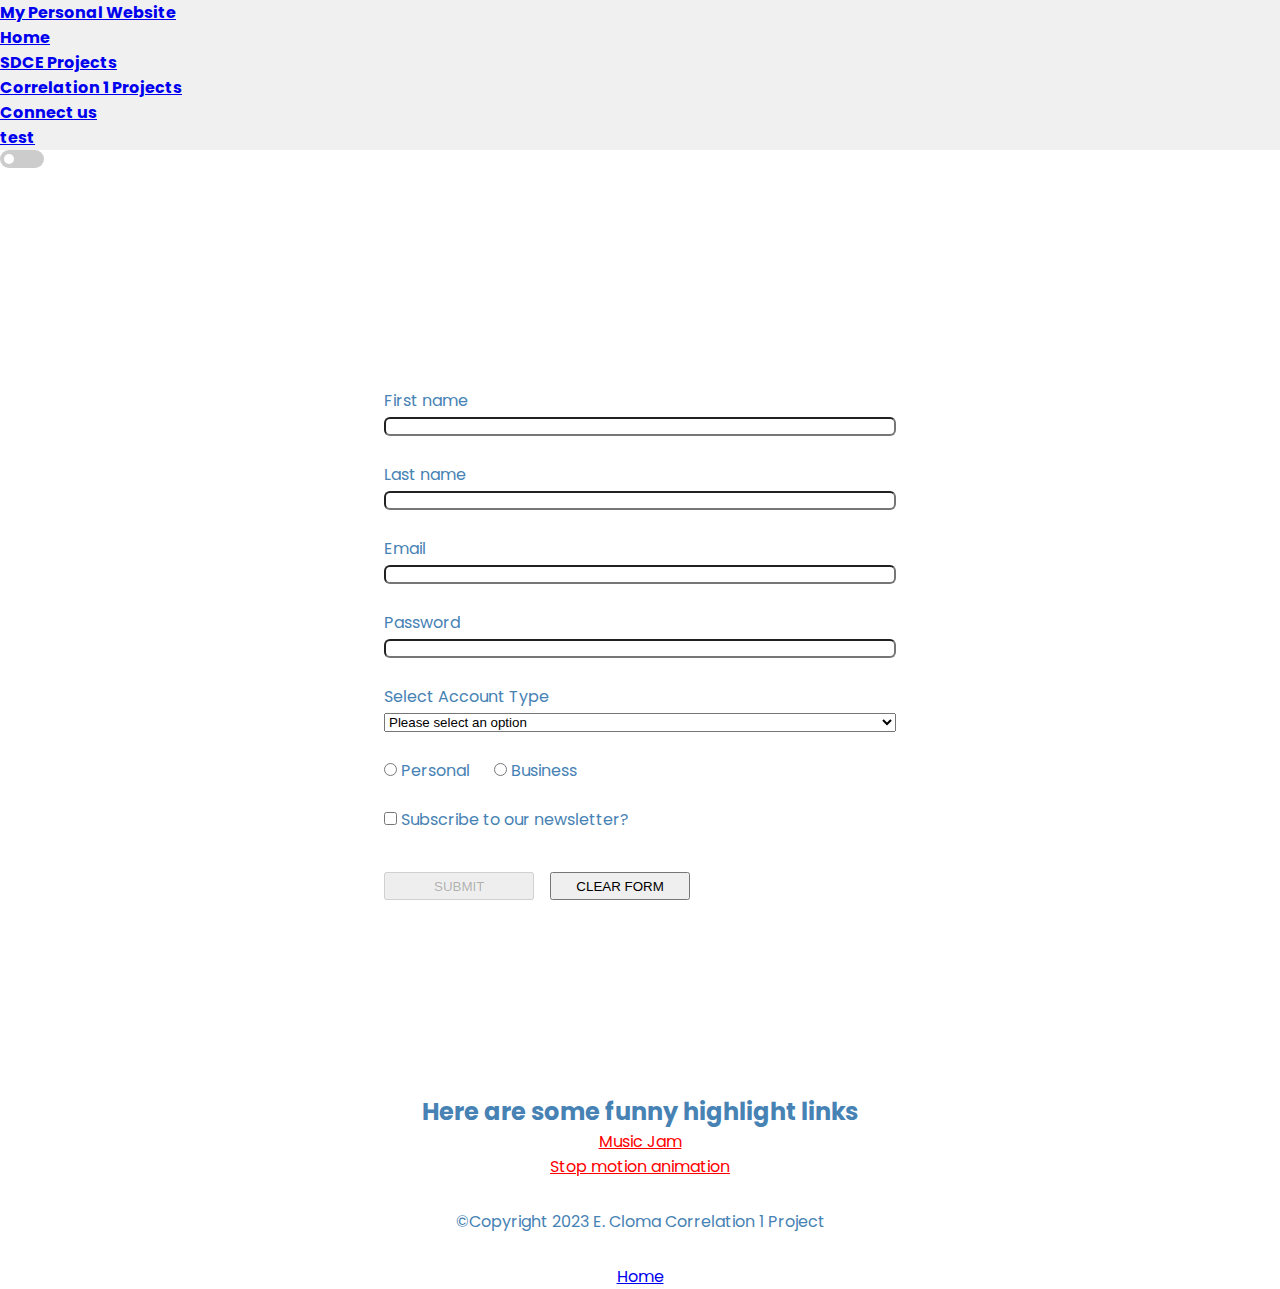
<file: connect.html>
<!DOCTYPE html>
<html lang="en">
<head>
  <meta charset="UTF-8">
  <meta http-equiv="X-UA-Compatible" content="IE=edge">
  <meta name="viewport" content="width=device-width, initial-scale=1.0">
  <title>My Personal Website</title>
  <link href="https://cdn.jsdelivr.net/npm/bootstrap@5.2.3/dist/css/bootstrap.min.css" rel="stylesheet" integrity="sha384-rbsA2VBKQhggwzxH7pPCaAqO46MgnOM80zW1RWuH61DGLwZJEdK2Kadq2F9CUG65" crossorigin="anonymous">
  <link rel="stylesheet" href="./style.css">
</head>
<body>

  <nav class="navbar navbar-expand-lg bg-body-tertiary">
    <div class="container-fluid">
      <a class="navbar-brand" href="Index.html"><b>My Personal Website</b></a>
      <button class="navbar-toggler" type="button" data-bs-toggle="collapse" data-bs-target="#navbarNav" aria-controls="navbarNav" aria-expanded="false" aria-label="Toggle navigation">
        <span class="navbar-toggler-icon"></span>
      </button>
      <div class="collapse navbar-collapse" id="navbarNav">
        <ul class="navbar-nav">
          <li class="nav-item">
            <a class="nav-link active" aria-current="page" href="Index.html"><b>Home</b></a>
          </li>
          <li class="nav-item">
            <a class="nav-link" href="sdce.html"><b>SDCE Projects</b></a>
          </li>
          <li class="nav-item">
            <a class="nav-link" href="projectc1.html"><b>Correlation 1 Projects</b></a>
          </li>
          <li class="nav-item">
            <a class="nav-link" href="connect.html"><b>Connect us</b></a>
          </li>
          <li class="nav-item">
            <a class="nav-link" href="contact.html"><b>test</b></a>
          </li>
        </ul>
      </div>
    </div>
  </nav>
  

  <div class="container1">
  <label class="toggle-switch">
    <input type="checkbox" id="mode-toggle">
    <span class="slider"></span>
  </label>
</div>

<main class="main">

  <div id="form-submitted-msg">Form successfully submitted!</div>

  <form id="exampleForm" novalidate>
    <div class="input-group">
      <label for="firstName" class="form-label">First name </label>
      <input type="text" id="firstName" name="firstName" class="form-control" required>
      <small class="error-msg invalid-feedback">Required</small>
    </div>
    <div class="input-group">
      <label for="lastName" class="form-label">Last name </label>
      <input type="text" id="lastName" name="lastName" class="form-control" required>
      <small class="error-msg invalid-feedback">Required</small>
    </div>
    <div class="input-group">
      <label for="email" class="form-label">Email </label>
      <input type="email" id="email" name="email" class="form-control" required>
      <small class="error-msg invalid-feedback">Required</small>
    </div>
    <div class="input-group">
      <label for="password" class="form-label">Password </label>
      <input type="password" id="password" name="password" class="form-control" required>
      <small class="error-msg invalid-feedback">Required</small>
    </div>
    <div class="input-group select">
      <label for="password" class="form-label">Select Account Type </label>
      <select id="accountType" name="accountType" class="form-select" required>
        <option value="Please select an option" selected class="text-muted">Please select an option</option>
        <option value="Free Account">Free Account</option>
        <option value="Premium Account">Premium Account</option>
      </select>
      <small class="error-msg invalid-feedback">Required</small>
    </div>
    <div class="input-group radio">
      <div class="form-check">
        <input type="radio" id="personal" name="purpose" value="Personal" class="form-check-input" required>
        <label for="personal" class="form-check-label">Personal</label>
        <small class="error-msg invalid-feedback">Required</small>
      </div>
  
      <div class="form-check">
        <input type="radio" id="business" name="purpose" value="Business" class="form-check-input" required>
        <label for="business" class="form-check-label">Business</label>
        <small class="error-msg invalid-feedback">Required</small>
      </div>
    </div>
    <div class="input-group checkbox form-check">
      <input type="checkbox" name="subscribe" id="subscribeYes" class="form-check-input" required>
      <label for="subscribeYes" class="form-check-label">Subscribe to our newsletter?</label>
      <small class="error-msg invalid-feedback">Required</small>
    </div>
    <div class="form-btns">
      <button type="submit" class="btn btn-primary submit" disabled>SUBMIT</button>
      <button type="reset" class="btn btn-secondary">CLEAR FORM</button>
    </div>
  </form>
</main>


  <div class="footers">
    <h2>Here are some funny highlight links </h2>
    <a href="https://www.facebook.com/mhel.cloma/videos/535239841451757?viewas=100000686899395" style="color: red;">Music Jam</a><br>
    <a href="https://youtu.be/HqBMgEi8Gbc" style="color: red;">Stop motion animation</a>
    <p>&copy;Copyright 2023 E. Cloma Correlation 1 Project</p>
    <a href="index.html">Home</a>
  </div>
  <script src="https://cdn.jsdelivr.net/npm/bootstrap@5.2.3/dist/js/bootstrap.bundle.min.js" integrity="sha384-kenU1KFdBIe4zVF0s0G1M5b4hcpxyD9F7jL+jjXkk+Q2h455rYXK/7HAuoJl+0I4" crossorigin="anonymous"></script>
  <script src="script.js"></script>
</body>
</html>
</file>
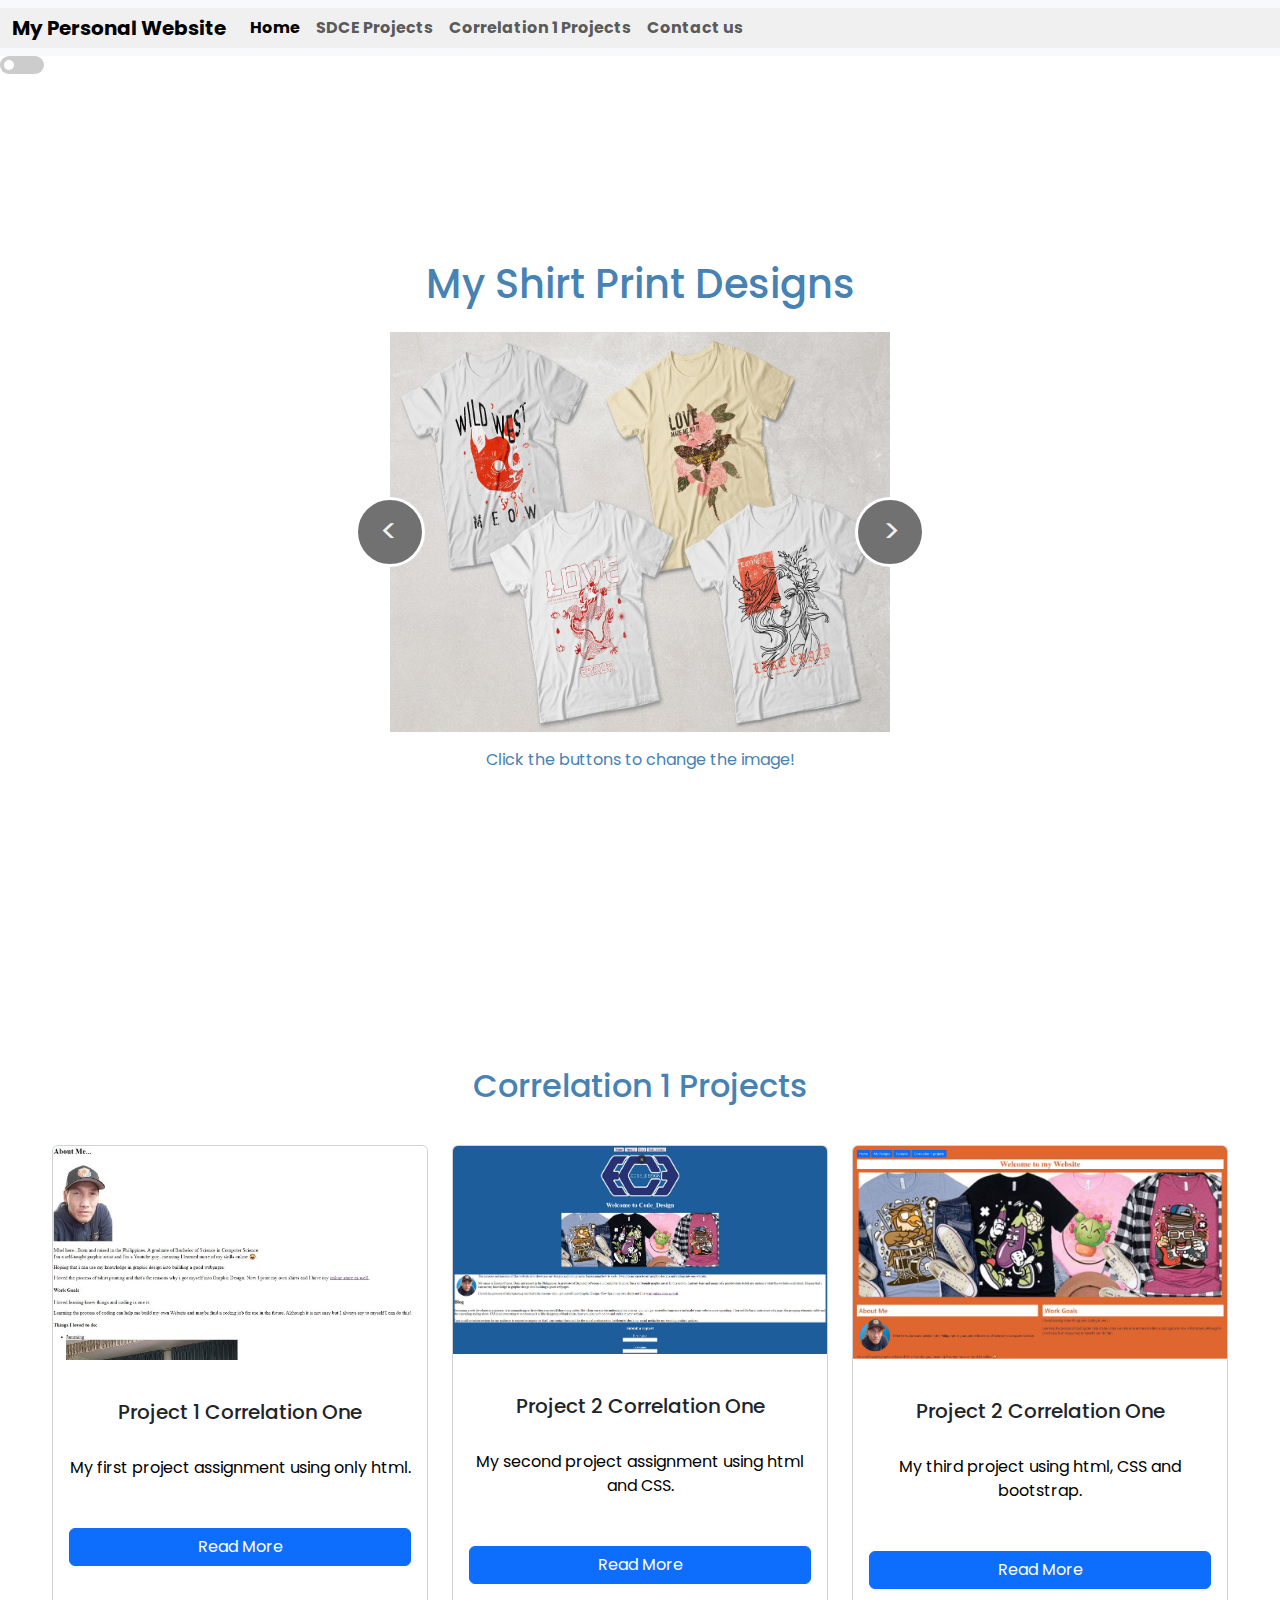
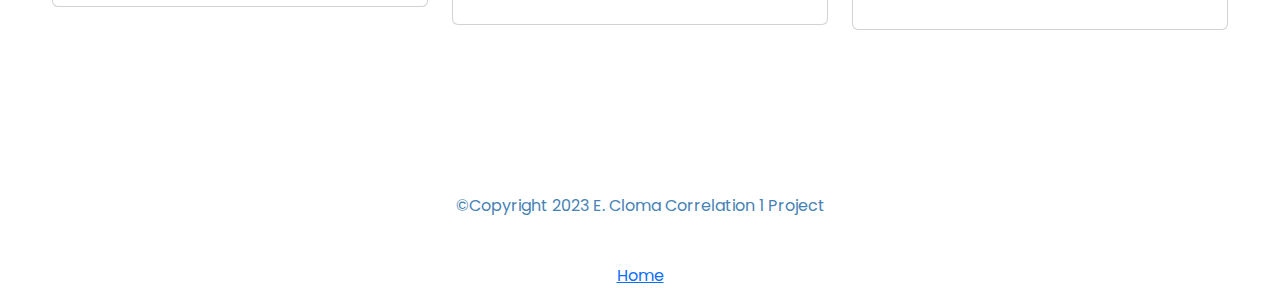
<file: projectc1.html>
<!DOCTYPE html>
<html lang="en">
<head>
  <meta charset="UTF-8">
  <meta http-equiv="X-UA-Compatible" content="IE=edge">
  <meta name="viewport" content="width=device-width, initial-scale=1.0">
  <title>My Personal Website</title>
  <link rel="stylesheet" href="https://cdn.jsdelivr.net/npm/bootstrap@5.2.3/dist/css/bootstrap.min.css">
  <link rel="stylesheet" href="style.css">
  <link href="style.css" rel="stylesheet" type="text/css"/>
</head>
<body>

  <nav class="navbar navbar-expand-lg bg-body-tertiary">
    <div class="container-fluid">
      <a class="navbar-brand" href="Index.html"><b>My Personal Website</b></a>
      <button class="navbar-toggler" type="button" data-bs-toggle="collapse" data-bs-target="#navbarNav" aria-controls="navbarNav" aria-expanded="false" aria-label="Toggle navigation">
        <span class="navbar-toggler-icon"></span>
      </button>
      <div class="collapse navbar-collapse" id="navbarNav">
        <ul class="navbar-nav">
          <li class="nav-item">
            <a class="nav-link active" aria-current="page" href="Index.html"><b>Home</b></a>
          </li>
          <li class="nav-item">
            <a class="nav-link" href="sdce.html"><b>SDCE Projects</b></a>
          </li>
          <li class="nav-item">
            <a class="nav-link" href="projectc1.html"><b>Correlation 1 Projects</b></a>
          </li>
          <li class="nav-item">
            <a class="nav-link" href="contact.html"><b>Contact us</b></a>
          </li>
        </ul>
      </div>
    </div>
  </nav>

  <div class="container1">
  <label class="toggle-switch">
    <input type="checkbox" id="mode-toggle">
    <span class="slider"></span>
  </label>
</div>

<div class="container">
    <div class="sample-product">
      <h1 class="title">My Shirt Print Designs</h1>
      
    </div>
    
    <div id="slider">
      <img src="1-.jpg" alt="Image 1">
      <img src="2-.jpg" alt="Image 2">
      <img src="4-.jpg" alt="Image 3">
      <img src="5-.jpg" alt="Image 4">
      <img src="6-.jpg" alt="Image 2">
      <img src="7-.jpg" alt="Image 3">
      <img src="8-.jpg" alt="Image 4">
      <button1 id="prev">&lt;</button1>
      <button1 id="next">&gt;</button1>
    </div>
    <div class="subtitle">Click the buttons to change the image!</div>
  </div>

  <main>
    <div class="container">
      <h2 class="mt-4 mb-4">Correlation 1 Projects</h2>
      <div class="row">
        <div class="col-md-4">
          <div class="card mb-4">
            <img src="P1.JPG" alt="screenshot of my procject 1" class="card-img-top">
            <div class="card-body d-grid gap-2">
              <h5 class="mt-4 mb-4 card-title">Project 1 Correlation One</h5>
              <p class="card-text">My first project assignment using only html.</p>
              <a href="#" type="button" class="btn btn-primary mt-4 mb-4">Read More</a>
            </div>
          </div>
        </div>
        <div class="col-md-4">
          <div class="card mb-4">
            <img src="p2.JPG" alt="screenshot of my procject 2" class="card-img-top">
            <div class="card-body d-grid gap-2">
              <h5 class="mt-4 mb-4 card-title">Project 2 Correlation One</h5>
              <p class="card-text">My second project assignment using html and CSS.</p>
              <a href="#" type="button" class="btn btn-primary mt-4 mb-4">Read More</a>
            </div>
          </div>
        </div>
        <div class="col-md-4">
          <div class="card mb-4">
            <img src="P3.JPG" alt="screenshot of my procject 3" class="card-img-top">
            <div class="card-body d-grid gap-2">
              <h5 class="mt-4 mb-4 card-title">Project 2 Correlation One</h5>
              <p class="card-text">My third project using html, CSS and bootstrap.</p>
              <a href="#" type="button" class="btn btn-primary mt-4 mb-4">Read More</a>
            </div>
          </div>
        </div>
  </main>

  <div class="footers">
   
    <p>&copy;Copyright 2023 E. Cloma Correlation 1 Project</p>
    <a href="index.html">Home</a>
  </div>

  <script src="script.js"></script>
</body>
</html>
</file>
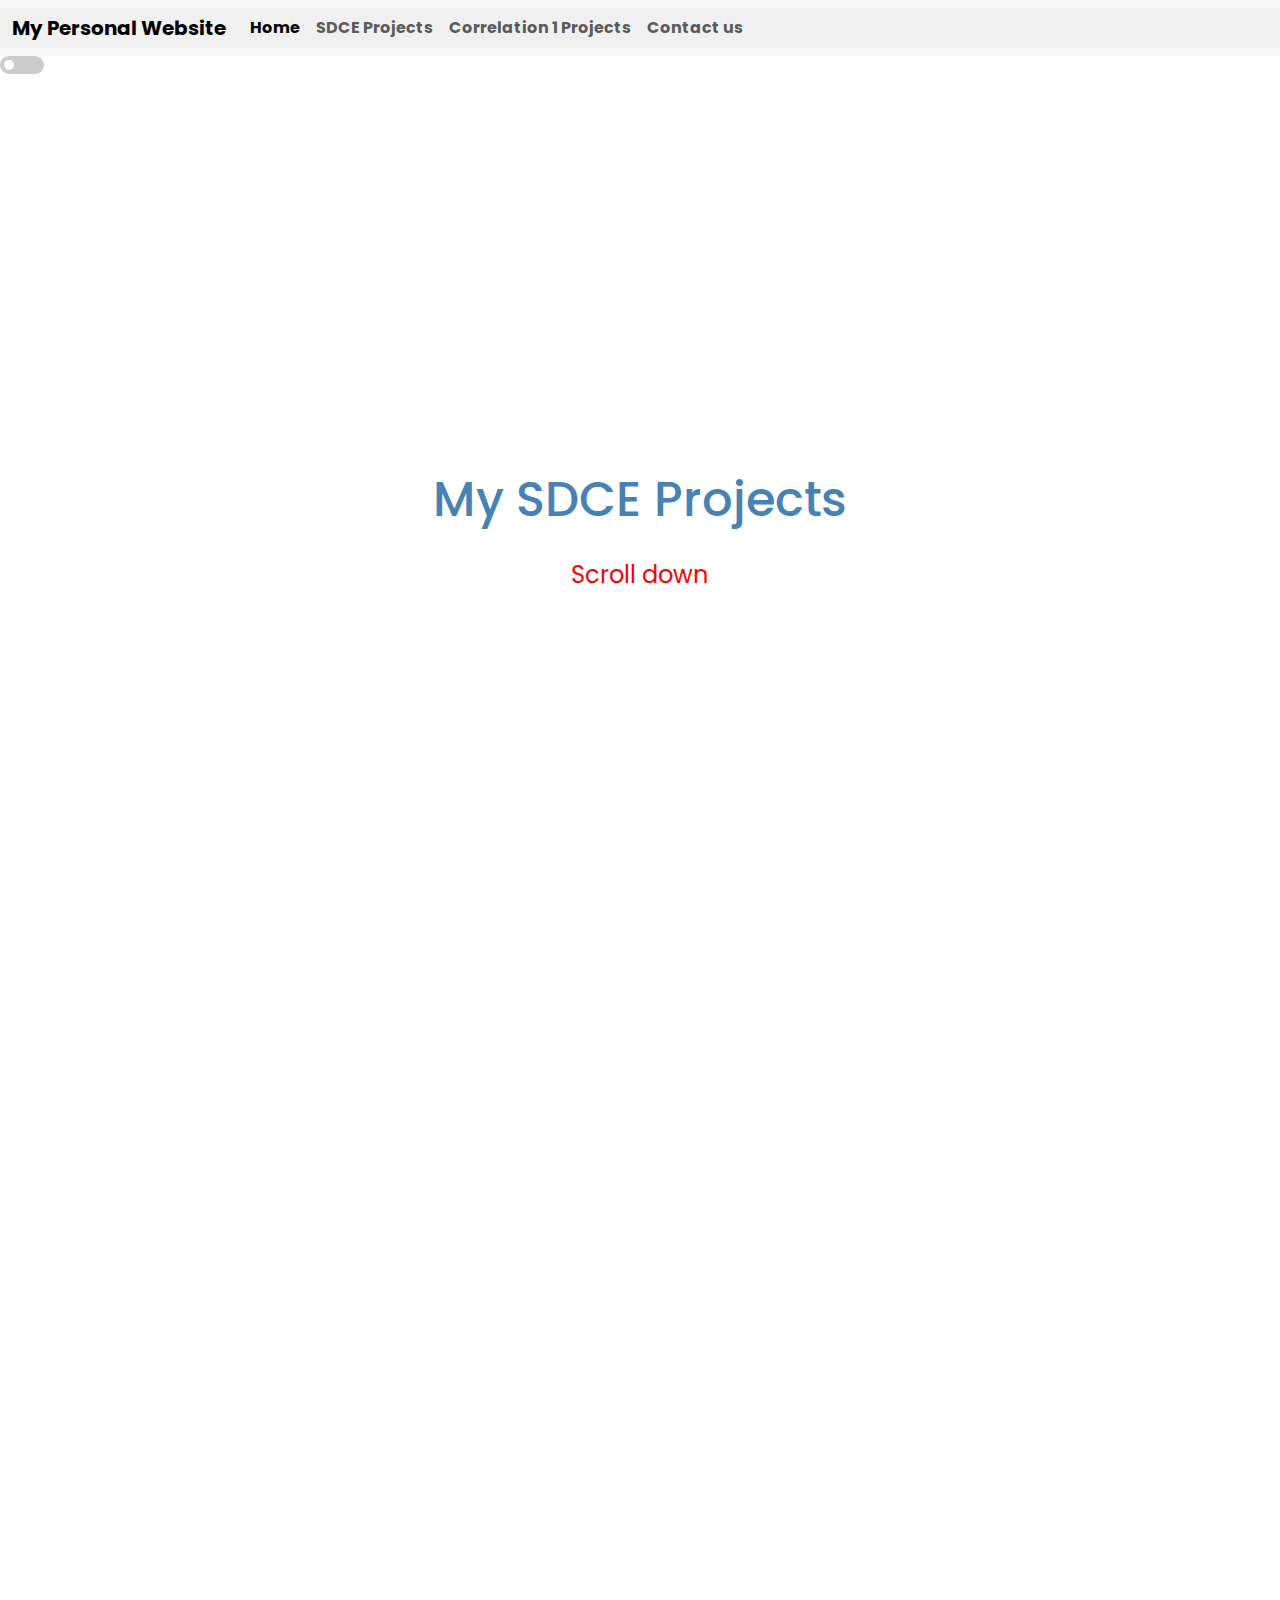
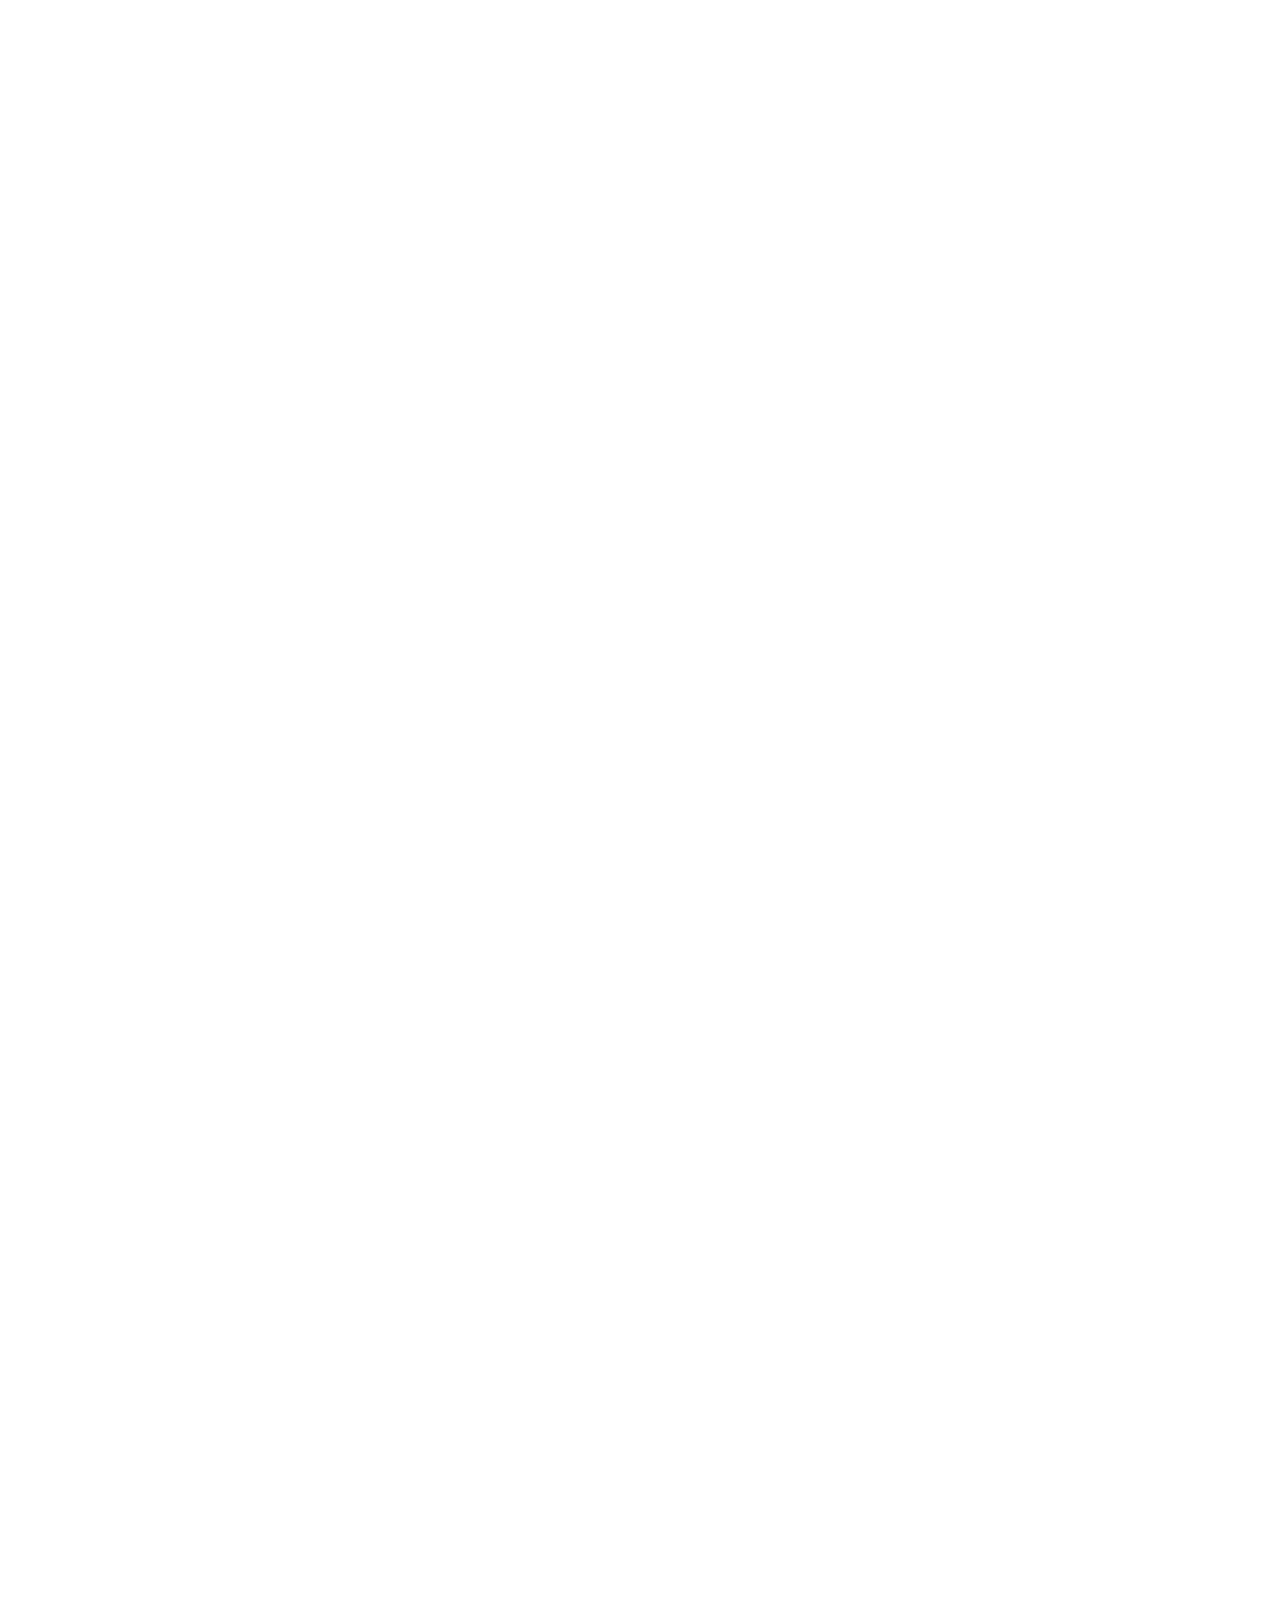
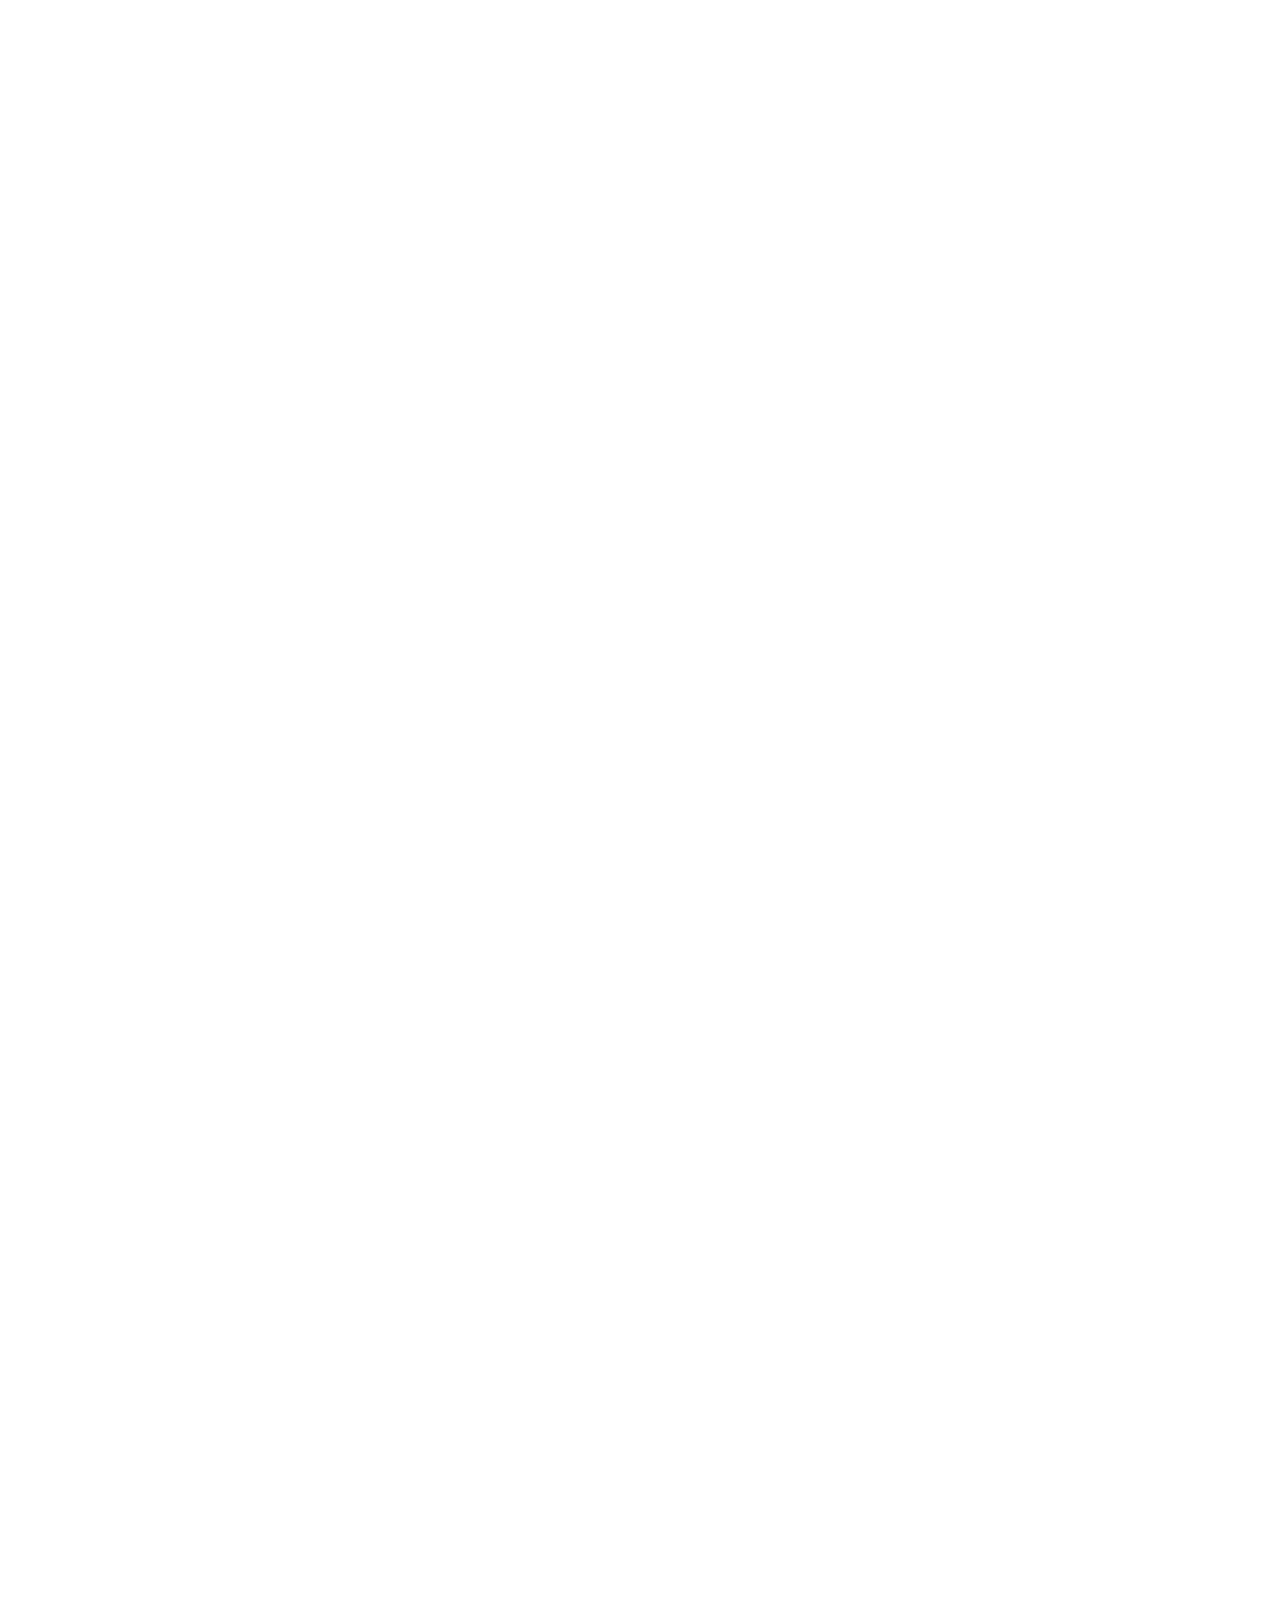
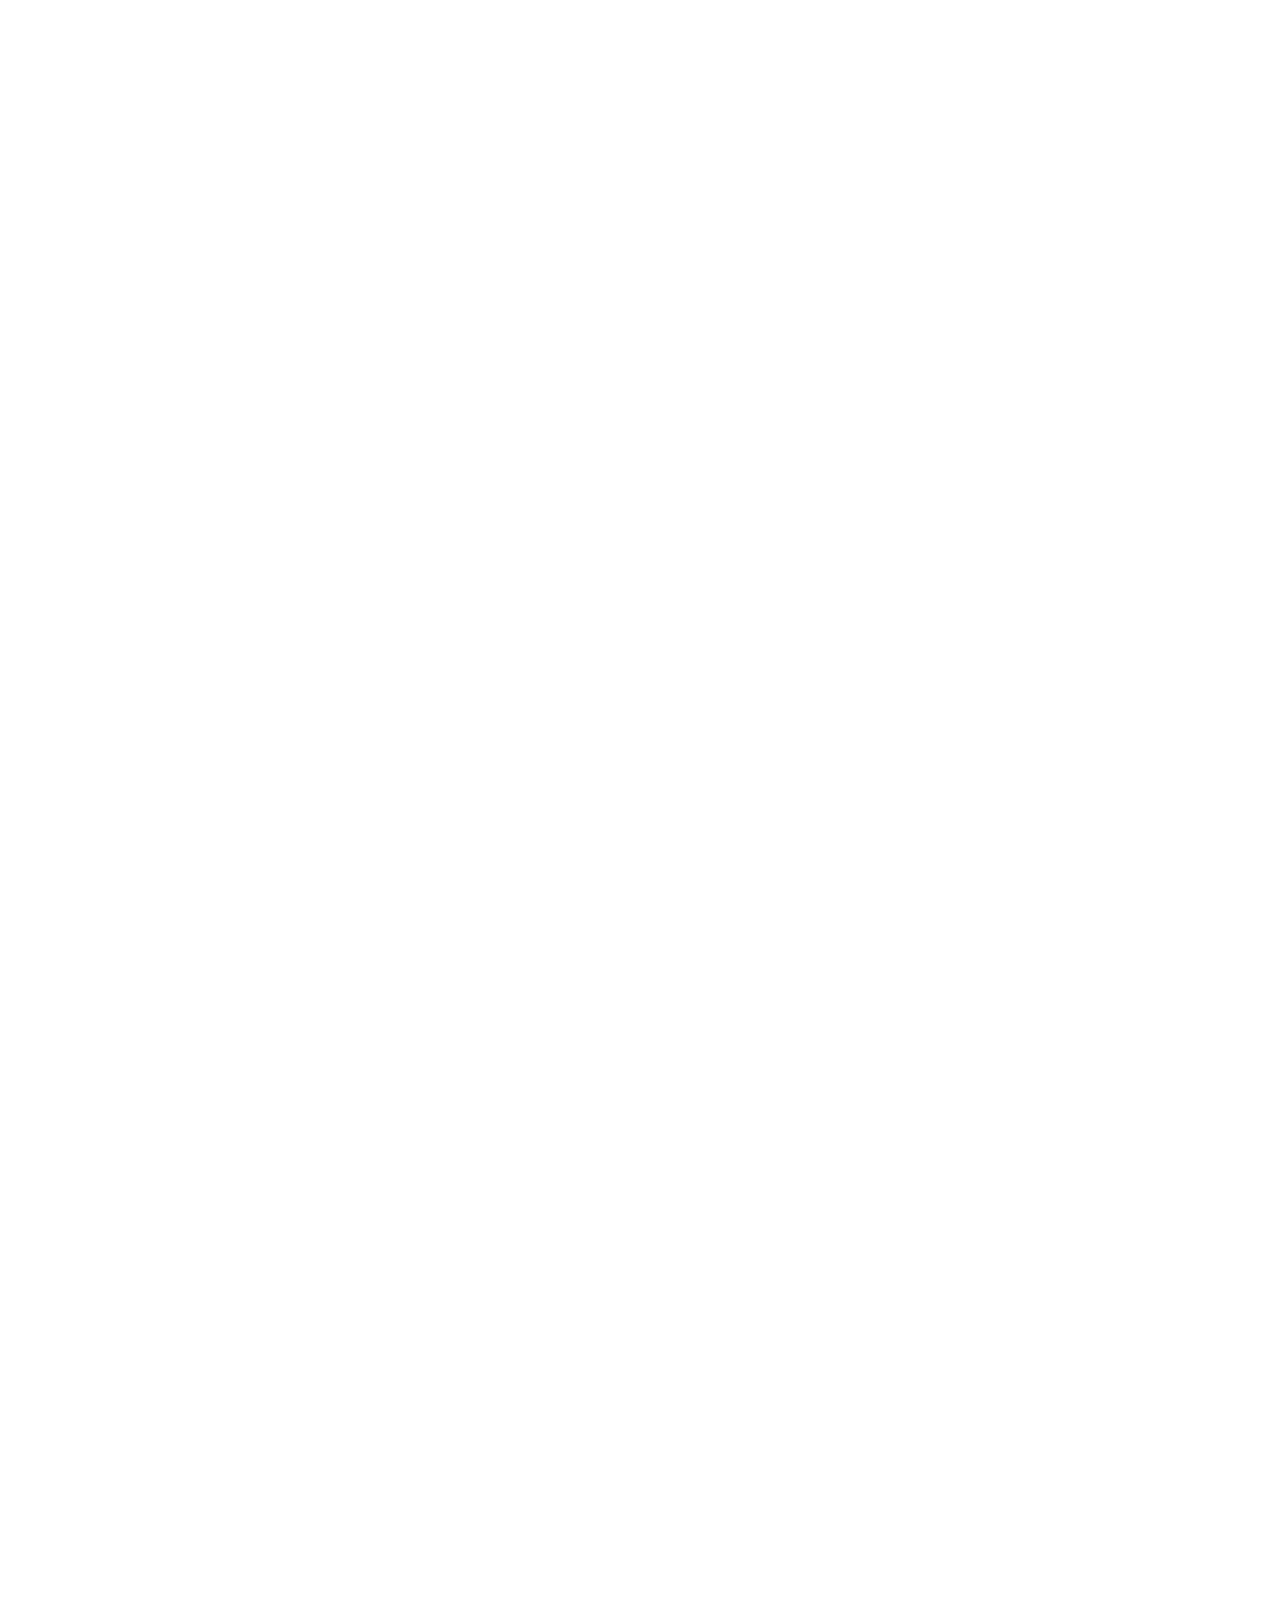
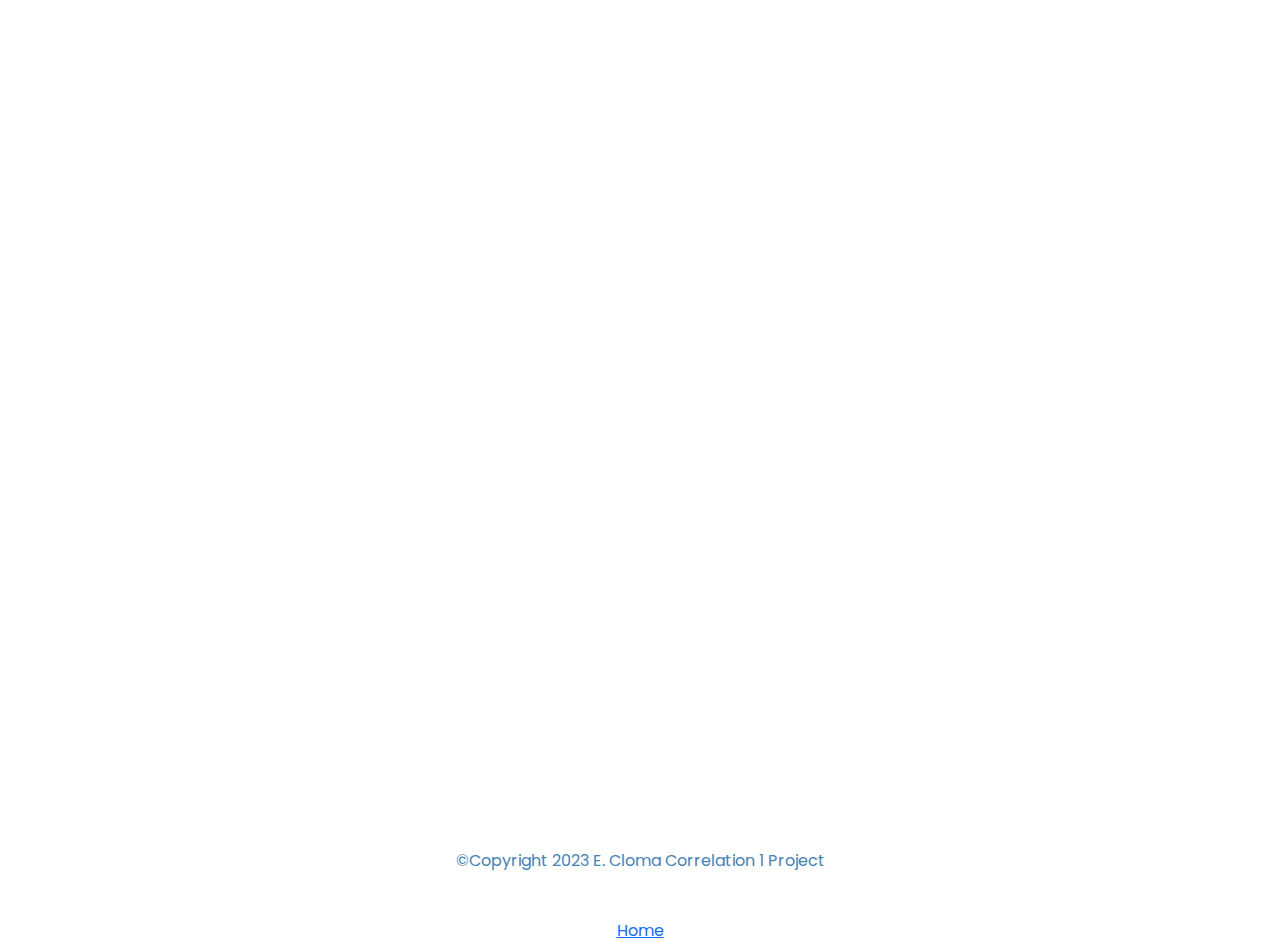
<file: sdce.html>
<!DOCTYPE html>
<html lang="en">
<head>
  <meta charset="UTF-8">
  <meta http-equiv="X-UA-Compatible" content="IE=edge">
  <meta name="viewport" content="width=device-width, initial-scale=1.0">
  <title>My Personal Website</title>
  <link rel="stylesheet" href="https://cdn.jsdelivr.net/npm/bootstrap@5.2.3/dist/css/bootstrap.min.css">
  <link rel="stylesheet" href="style.css">
  <link href="style.css" rel="stylesheet" type="text/css"/>
</head>
<body>

  <nav class="navbar navbar-expand-lg bg-body-tertiary">
    <div class="container-fluid">
      <a class="navbar-brand" href="Index.html"><b>My Personal Website</b></a>
      <button class="navbar-toggler" type="button" data-bs-toggle="collapse" data-bs-target="#navbarNav" aria-controls="navbarNav" aria-expanded="false" aria-label="Toggle navigation">
        <span class="navbar-toggler-icon"></span>
      </button>
      <div class="collapse navbar-collapse" id="navbarNav">
        <ul class="navbar-nav">
          <li class="nav-item">
            <a class="nav-link active" aria-current="page" href="Index.html"><b>Home</b></a>
          </li>
          <li class="nav-item">
            <a class="nav-link" href="sdce.html"><b>SDCE Projects</b></a>
          </li>
          <li class="nav-item">
            <a class="nav-link" href="projectc1.html"><b>Correlation 1 Projects</b></a>
          </li>
          
          <li class="nav-item">
            <a class="nav-link" href="contact.html"><b>Contact us</b></a>
          </li>
        </ul>
      </div>
    </div>
  </nav>

  <div class="container1">
  <label class="toggle-switch">
    <input type="checkbox" id="mode-toggle">
    <span class="slider"></span>
  </label>
</div>


  <div class="container">
    <section class="item">
      <h2 class="heading">My SDCE Projects</h2>
      <p class="subheading">Scroll down</p>
    </section>
    <section class="item left">
      <div class="item__content">
        <h2>MONTAGE</h2>
        <img src="sdce1.png" alt="image of a Dj" width="800">
        <p>Created using Adobe Photoshop.</p>
      </div>
    </section>
    <section class="item right">
      <div class="item__content">
        <h2>MAGAZINE COVER</h2>
        <img src="sdce2.jpg"alt="image of a magazine cover" width="600">
        <p>Created using Adobe Photoshop.</p>
      </div>
    </section>
    <section class="item left">
      <div class="item__content">
        <h2>RESTORATION</h2>
        <img src="sdce3.jpg" alt="image of a damaged picture and restored picture" width="800">
        <p>Created using Adobe Photoshop.</p>
      </div>
    </section>
    <section class="item right">
      <div class="item__content">
        <h2>FLYER</h2>
        <img src="sdce4.jpg" alt="image of a flyer ads" width="600">
        <p>Created using Adobe Indesign.</p>
      </div>
    </section>
    <section class="item left">
        <div class="item__content">
          <h2>BILLBOARD SIGNAGE</h2>
          <img src="sdce6.jpg" alt="image of a billboard signage" width="600">
          <p>Created using Adobe Indesign.</p>
        </div>
      </section>
      <section class="item right">
        <div class="item__content">
          <h2>LOGO DESIGN</h2>
          <img src="sdce7.png" alt="image of a logo design" width="600">
          <p>Created using Adobe Illustrator.</p>
        </div>
      </section>
  </div>
  <div class="footers">
    
  <p>&copy;Copyright 2023 E. Cloma Correlation 1 Project</p>
  <a href="index.html">Home</a>
  </div>
  
  <script src="script.js"></script>
</body>
</html>
</file>
<file: style.css>
@import url('https://fonts.googleapis.com/css2?family=Poppins:ital,wght@0,100;0,200;0,300;0,400;0,500;0,600;0,700;0,800;0,900;1,100;1,200;1,300;1,400;1,500;1,600;1,700;1,800;1,900&display=swap');

*, *::before, *::after {
    box-sizing: border-box;
    margin: 0;
    padding: 0;
  }
  
  body {
    font-family: "Poppins", sans-serif;
    overflow-x: hidden;
    color: steelblue;
    transition: all 0.4s ease-in;
  }

  
.heading  {
    font-size: 3rem;
    
  }
  
  .subheading {
    font-size: 1.5rem;
    color: #f70303;
  }
  
  section p {
    padding: 20px;
  }
  
.item {
    display: flex;
    flex-direction: column;
    align-items: center;
    justify-content: center;
    min-height: 100vh;
  }

  
.item:not(:first-child) {
    opacity: 0;
    transition: opacity 0.5s, transform 0.5s;
  }
  
 
.item__content {
    background-color: steelblue;
    color: #f3f3f3;
    text-align: center;
    padding: 7rem;
    border-radius: 7px;
  } 

  
.item > p {
    text-align: center;
  }
  

  
.left {
    transform-origin: left center;
    transform: translateX(-50%);
  }
  
  .right {
    transform-origin: right center;
    transform: translateX(50%);
  }
  
  .slide-in {
    opacity: 1 !important;
    transform: translateX(0);
  }
  

  .dark-mode {
    background-color: #333;
    color: #f0f0f0;
    transition: all 0.4s ease-in;
  }
  .toggle-switch {
    position: relative;
    display: inline-block;
    width: 2.75rem;
    height: 1.13rem;
    margin-bottom: 1.63rem;
    margin-inline: auto;
  }
  .toggle-switch input {
    opacity: 0;
    width: 0;
    height: 0;
  }
  
  .slider {
    position: absolute;
    cursor: pointer;
    top: 0;
    left: 0;
    right: 0;
    bottom: 0;
    background-color: #ccc;
    transition: all 0.4s ease-in;
    border-radius: 1.13rem;
  }
  
  .slider:before {
    position: absolute;
    content: "";
    height: 0.63rem;
    width: 0.63rem;
    left: 0.25rem;
    bottom: 0.25rem;
    background-color: white;
    transition: 0.4s;
    border-radius: 50%;
  }
  
  input:checked + .slider {
    background-color: #2196f3;
  }
  
  input:focus + .slider {
    box-shadow: 0 0 2px #2196f3;
  }
  
  input:checked + .slider:before {
    transform: translateX(1.63rem);
  }
  .container-fluid{
    background-color: #f0f0f0;
  }
  main p, h5 {color: #000000;
    
  }

  #slider {
    position: relative;
    width: 500px;
    height: 400px;
  }
  #slider img {
    position: absolute;
    top: 0;
    left: 0;
    width: 100%;
    height: 100%;
    opacity: 0;
    transition: all 1s ease-in-out;
  }
  #slider img.active {
    opacity: 1;
  }

  button1 {
    position: absolute;
    top: 50%;
    transform: translateY(-50%);
    border: 3px solid #fff;
    border-radius: 50%;
    width: 70px;
    height: 70px;
    background-color: #717171;
    color: #f1f1f1;
    font-size: 32px;
    font-stretch: condensed;
    cursor: pointer;
    transition: all 200ms ease-in-out;
  }
  button1:hover {
    background-color: steelblue;
  }
  button1#prev {
    left: -35px;
    padding: 7px 17px 7px 15px;
  }
  
  button1#next {
    right: -35px;
    padding: 7px 15px 7px 17px;
  }
  
  
 
.container {
  max-width: 1200px;
  margin: auto;
  display: grid;
  width: 100%;
  min-height: calc(100vh - 4.25rem);
  place-content: center;
  gap: 1rem;
  text-align: center;
}

  .footers p  {
    text-align: center;
    padding: 30px;

  }

.footers{
  text-align: center;
}


.main {
  width: 100%;
  min-height: 100vh;
  display: flex;
  align-items: center;
  justify-content: center;
  flex-direction: column;
}

#form-submitted-msg {
  margin-bottom: 3rem;
  border-radius: 3px;
  background-color: rgb(67, 161, 67);
  padding: 0.5rem;
  width: 40%;
  text-align: center;
  color: #fff;
  display: none;
}

#exampleForm {
  width: 40%;
}

.input-group {
  margin-bottom: 1.5rem;
}

.input-group:not(.radio):not(.checkbox) {
  gap: 0.25rem;
  flex-direction: column;
}

.input-group:not(.radio):not(.checkbox) input {
  width: 100%;
  border-radius: 0.375rem !important;
}

.input-group.checkbox {
  gap: 1rem;
}

.input-group.radio {
  display: flex;
  gap: 1.5rem;
  width: 100%;
}

.input-group.select select {
  width: 100%;
}

legend {
  font-size: 1rem;
  width: max-content;
}

.form-btns {
  display: flex;
  width: 100%;
  gap: 1rem;
  margin-top: 2.5rem;
}

.form-btns > button {
  padding: 0.3rem 1.5rem;
}

.form-btns > .submit {
  padding-inline: 3rem;
}

.error-msg {
  display: none;
}
</file>
